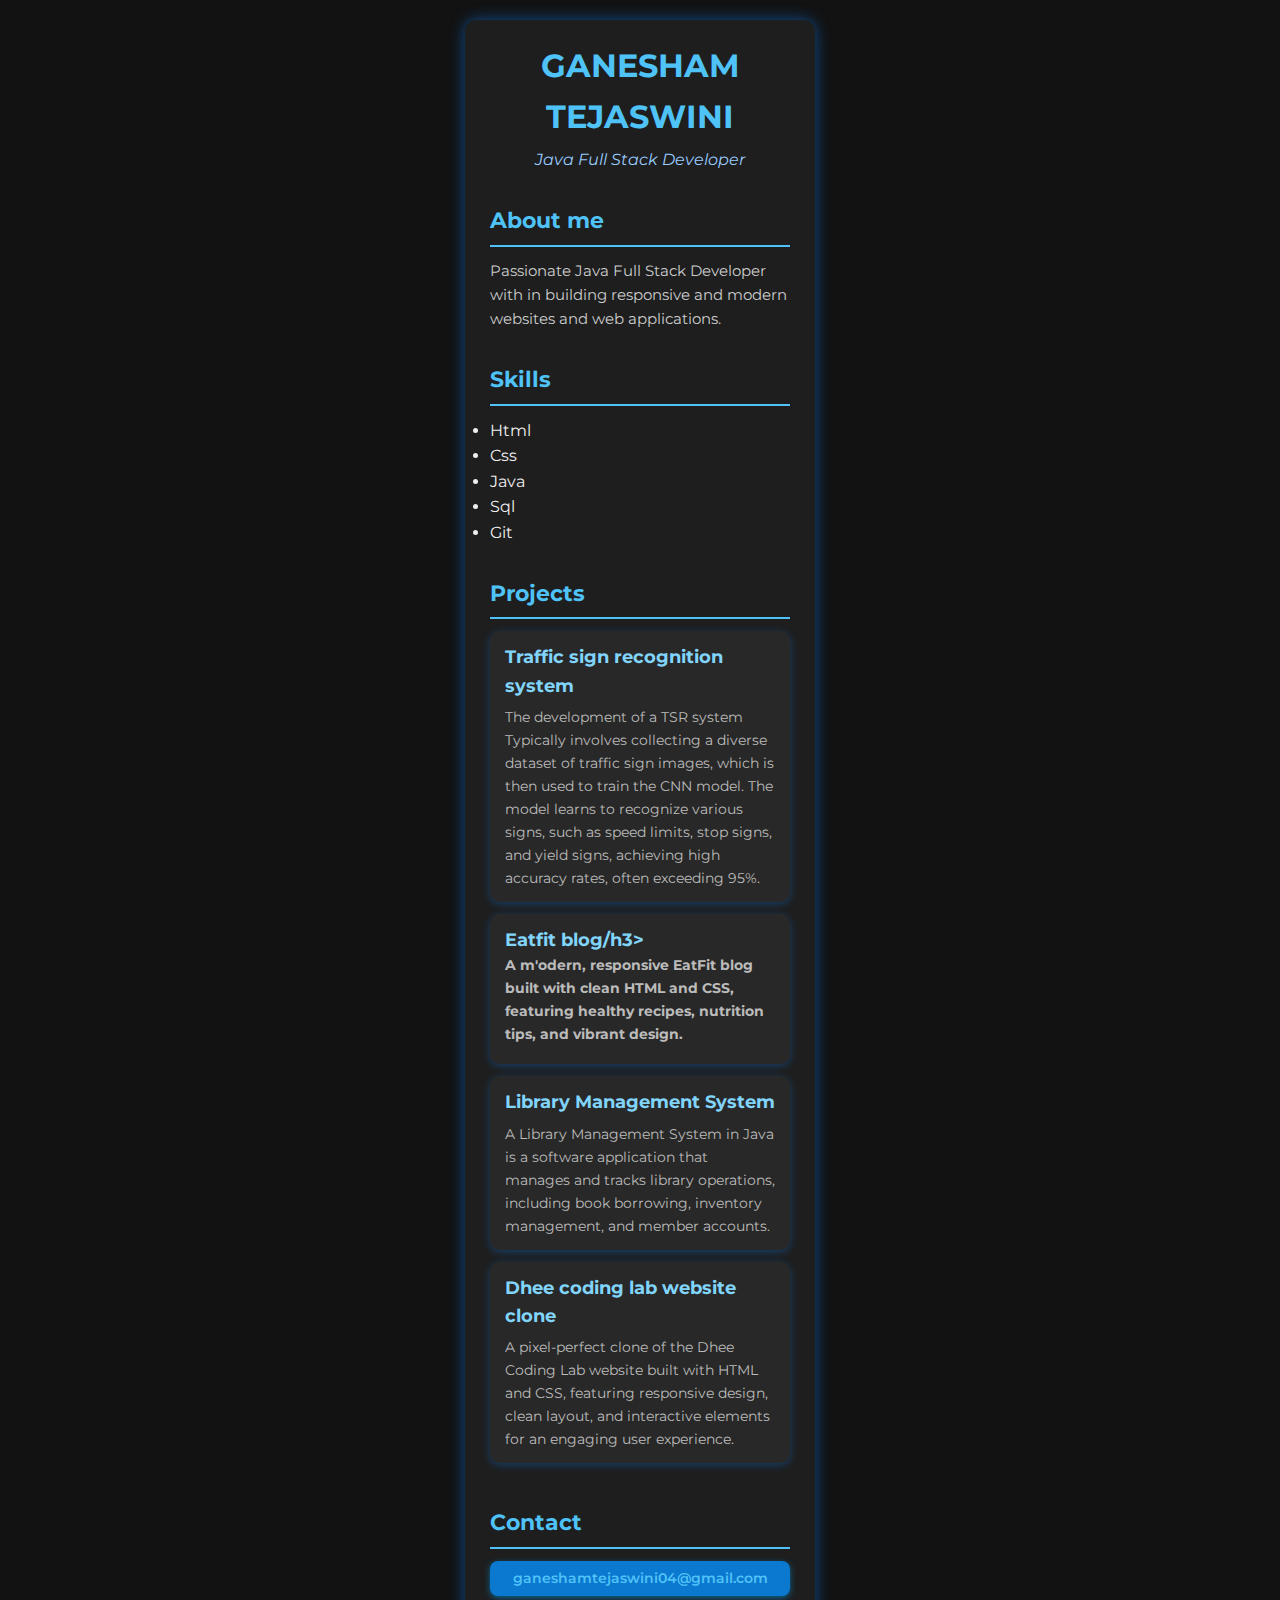
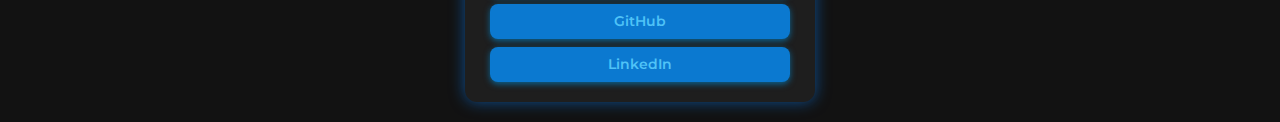
<file: index.html>
<!DOCTYPE html>
<html lang="en">

<head>
    <meta charset="UTF-8" />
    <meta name="viewport" content="width=device-width, initial-scale=1.0" />
    <link rel="stylesheet" href="teju.css">
    <title>portfolio</title>
</head>

<body>
    <div class="container" role="main">
        <header>
            <h1>GANESHAM TEJASWINI</h1>
            <p>Java Full Stack Developer</p>
        </header>
        <section id="about" aria-label="About me">
            <h2>About me</h2>
            <p>
                Passionate Java Full Stack Developer with in building responsive and
                modern websites and web applications.
            </p>
        </section>
        <section id="skills" aria-label="Skills">
            <h2>Skills</h2>
            <ul class="skill-list">
                <li>Html</li>
                <li>Css</li>
                <li>Java</li>
                <li>Sql</li>
                <li>Git</li>
            </ul>
        </section>
        <section id="projects" aria-label="projects">
            <h2>Projects</h2>
            <article class="project">
                <h3 class="project-title">Traffic sign recognition system</h3>
                <p class="project-desc">
                    The development of a TSR system Typically involves collecting a diverse dataset of traffic sign
                    images, which is then used to train the CNN model. The model learns to recognize various signs, such
                    as speed limits, stop signs, and yield signs, achieving high accuracy rates, often exceeding 95%.
                </p>
            </article>
            <article class="project">
                <h3 class="project-title">Eatfit blog/h3>
                    <p class="project-desc">
                        A m'odern, responsive EatFit blog built with clean HTML and CSS, featuring healthy recipes,
                        nutrition tips, and vibrant design.
                    </p>
            </article>
            <article class="project">
                <h3 class="project-title">Library Management System</h3>
                <p class="project-desc">
                    A Library Management System in Java is a software application that
                    manages and tracks library operations, including book borrowing,
                    inventory management, and member accounts.
                </p>
            </article>
            <article class="project">
                <h3 class="project-title">Dhee coding lab website clone</h3>
                <p class="project-desc">
                    A pixel-perfect clone of the Dhee Coding Lab website built with HTML and CSS, featuring responsive
                    design, clean layout, and interactive elements for an engaging user experience.
                </p>
            </article>
        </section>

        </section>
        <section id="contact" aria-label="Contact information">
            <h2>Contact</h2>
            <div class="contact-info">
                <a href="mail address:ganeshamtejaswini04@gmail.com"
                    aria-label="Email Tejaswini_ganesham">ganeshamtejaswini04@gmail.com</a>
                <a href="https://github.com/Tejuganesham" target="_blank"
                    aria-label="Rubina_Shaik GitHub profile">GitHub</a>
                <a href="https://www.linkedin.com/in/tejaswini-ganesham-6578982b8?utm_source=share&utm_campaign=share_via&utm_content=profile&utm_medium=android_app"
                    target="_blank" aria-label="Tejaswini_ganesham Linkedin profile">LinkedIn</a>

            </div>
        </section>
    </div>
</body>

</html>
</file>
<file: teju.css>
@import url('https://fonts.googleapis.com/css2?family=Montserrat:wght@400;700&display=swap');

/* Reset and base */
* {
  box-sizing: border-box;
  margin: 0;
  padding: 0;
}
body {
  font-family: 'Montserrat', sans-serif;
  background: #121212;
  color: #eee;
  line-height: 1.6;
  -webkit-font-smoothing: antialiased;
  -moz-osx-font-smoothing: grayscale;
  min-height: 100vh;
  display: flex;
  flex-direction: column;
  align-items: center;
  padding: 20px;
}
a {
  color: #4fc3f7;
  text-decoration: none;
  transition: color 0.3s ease;
}
a:hover {
  color: #81d4fa;
}

/* Container */
.container {
  max-width: 350px;
  width: 100%;
  background-color: #1e1e1e;
  border-radius: 12px;
  box-shadow: 0 0 15px #0b84ff88;
  padding: 20px 25px;
  display: flex;
  flex-direction: column;
  gap: 30px;
}

header {
  text-align: center;
}
header h1 {
  font-size: 2rem;
  font-weight: 700;
  color: #4fc3f7;
  margin-bottom: 5px;
}
header p {
  font-size: 1rem;
  font-weight: 400;
  color: #99ccff;
  font-style: italic;
}

section h2 {
  border-bottom: 2px solid #4fc3f7;
  padding-bottom: 6px;
  margin-bottom: 12px;
  font-size: 1.4rem;
  font-weight: 700;
  color: #4fc3f7;
}

/* About */
#about p {
  font-size: 0.95rem;
  color: #ccc;
}
/* Skills */
.skills-list {
  list-style: none;
  display: flex;
  flex-wrap: wrap;
  gap: 8px;
}
.skills-list li {
  background: #0b79d0;
  padding: 6px 12px;
  border-radius: 20px;
  font-size: 0.85rem;
  color: #e0f7fa;
  font-weight: 600;
  box-shadow: 0 2px 5px #0288d1cc;
  transition: transform 0.3s ease;
  cursor: default;
}
.skills-list li:hover {
  transform: scale(1.05);
  box-shadow: 0 4px 10px #0288d1ee;
}
/* Projects */
.project {
  background-color: #282828;
  padding: 12px 15px;
  border-radius: 10px;
  box-shadow: 0 2px 8px #0b84ff55;
  margin-bottom: 12px;
  transition: box-shadow 0.3s ease;
}
.project:hover {
  box-shadow: 0 5px 15px #0b84ffcc;
}
.project-title {
  font-weight: 700;
  font-size: 1.1rem;
  color: #81d4fa;
  margin-bottom: 6px;
}
.project-desc {
  font-size: 0.9rem;
  color: #bbb;
}

/* Contact */
.contact-info {
  display: flex;
  flex-direction: column;
  gap: 8px;
  font-size: 0.9rem;
  color: #ccc;
}
.contact-info a {
  display: inline-flex;
  align-items: center;
  gap: 8px;
  padding: 6px 10px;
  background: #0b79d0;
  border-radius: 8px;
  font-weight: 600;
  box-shadow: 0 2px 6px #0288d1aa;
  justify-content: center;
  user-select: text;
}
.contact-info a:hover {
  background: #0288d1;
  box-shadow: 0 4px 12px #0288d1cc;
}
/* Responsive adjustments */
@media (max-width: 400px) {
  .container {
    max-width: 100vw;
    border-radius: 0;
    padding: 15px 15px;
  }
  header h1 {
    font-size: 1.8rem;
  }
  section h2 {
    font-size: 1.2rem;
  }
  #resume a {
    padding: 10px 18px;
    font-size: 0.95rem;
  }
}
</file>
